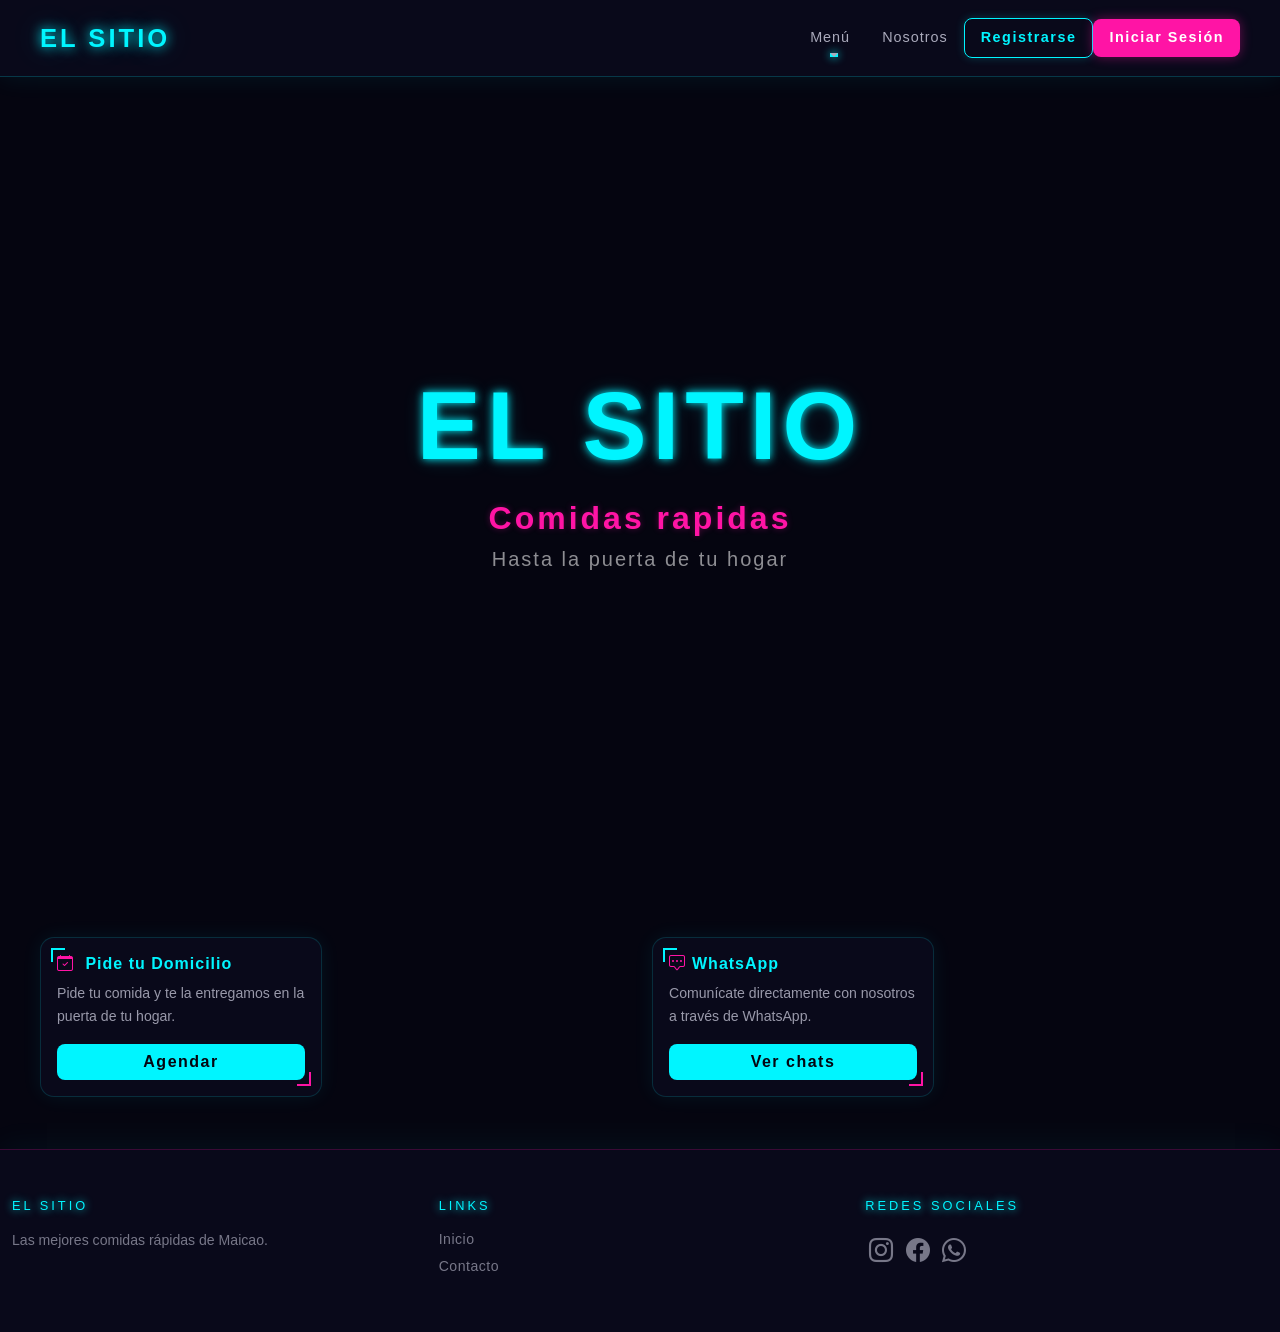
<file: index.html>
<!DOCTYPE html>
<html lang="en">
<head>
    <meta charset="UTF-8">
    <meta name="viewport" content="width=device-width, initial-scale=1.0">
        <link href="https://cdn.jsdelivr.net/npm/bootstrap@5.3.3/dist/css/bootstrap.min.css" rel="stylesheet">
            <link rel="stylesheet" href="https://cdn.jsdelivr.net/npm/bootstrap-icons@1.11.3/font/bootstrap-icons.min.css">
            <link rel="stylesheet" href="nosotros.css">


    <title>Nosotros</title>
</head>
<body>
     <style>
        /* Pequeño ajuste para centrar verticalmente los elementos en la barra */
        .mi_navbar .container-fluid {
            display: flex;
            align-items: center;
            justify-content: space-between;
        }

        .search-navbar {
            max-width: 400px;
            width: 100%;
        }

        .foto-nav-container {
            display: flex;
            align-items: center;
            gap: 10px;
        }
    </style>
</head>

<body>

    <nav class="navbar navbar-expand-lg mi_navbar">
        <div class="container-fluid">

            <div class="d-flex align-items-center gap-3">
                <a class="navbar-brand logo mb-0" href="logo.png">El Sitio</a>

              
            </div>
    
            <div class="offcanvas offcanvas-end col-12 col-md-3" tabindex="-1" id="navbarSupportedContent">
                <div class="offcanvas-header">
                    <button type="button" class="btn-close btn-close-gold" data-bs-dismiss="offcanvas"
                        aria-label="Close"></button>
                    <h5 class="offcanvas-title mt-3">Menú</h5>
                </div>

                <div class="offcanvas-body">
                    <ul class="navbar-nav ms-auto mb-2 mb-lg-0 align-items-lg-center">


                        <li class="nav-item dropdown menu">
                            <a class="nav-link dropdown-toggle" href="#" role="button" data-bs-toggle="dropdown"
                                aria-expanded="false">
                                Menú
                            </a>
                            <ul class="dropdown-menu drop_servicio">
                                <li><a class="dropdown-item item" href="#">Salchipapas</a></li>
                                <li><a class="dropdown-item item" href="#">Chuzos</a></li>
                                <li><a class="dropdown-item item" href="#">Perros Calientes</a></li>
                                <li><a class="dropdown-item item" href="#">Hamburguesas</a></li>
                                <li><a class="dropdown-item item" href="#">Más</a></li>
                            </ul>
                        </li>

                        <li class="nav-item nosotros">
                            <a class="nav-link" href="#">Nosotros</a>
                        </li>

                        <li class="nav-item registro">
                            <a class="nav-link" href="registro.php">Registrarse</a>
                        </li>
                        <li class="nav-item sesion">
                            <a class="nav-link" href="Login.html">Iniciar Sesión</a>
                        </li>
                       
                    </ul>
                </div>
            </div>

        </div>
    </nav>

    <section class="hero">

        <div class="contenido">
            <h1 class="h1">El sitio</h1>
            <h2 class="h2">Comidas rapidas <br> </h2>
            <h3>Hasta la puerta de tu hogar <br> </h3>
        </div>
    </section>

    <div class="container-fluid caja1">
        <div class="row">
            <div class="col-6 col-md-4 col-lg-3 mb-3 mb-sm-0 mt-3 tarjetas">
                <div class="card h-100">
                    <div class="card-body d-flex flex-column">
                        <h5 class="card-title"><i class="bi bi-calendar-check"></i> Pide tu Domicilio</h5>
                        <p class="card-text">Pide tu comida y te la entregamos en la puerta de tu hogar.</p>
                        <a href="#" class="btn btn-primary btncard mt-auto">Agendar</a>
                    </div>
                </div>
            </div>
            <div class="col-6 col-md-12 col-lg-3 mb-3 mb-sm-0 mt-3 mx-auto tarjetas">
                <div class="card h-100">
                    <div class="card-body d-flex flex-column">
                        <h5 class="card-title"><i class="bi bi-chat-square-dots"></i>WhatsApp</h5>
                        <p class="card-text">Comunícate directamente con nosotros a través de WhatsApp.</p>
                        <a href="#" class="btn btn-primary btncard mt-auto">Ver chats</a>
                    </div>
                </div>
            </div>
        </div>
    </div>

    <footer class="container-fluid text-light py-5 pie">
        <div class="row">
            <div class="col-4 col-md-4 seccion_pie">
                <h4>El Sitio</h4>
                <p>Las mejores comidas rápidas de Maicao.</p>
            </div>
            <div class="col-4 col-md-4 seccion_pie">
                <h4>Links</h4>
                <a href="#" class="d-block links_pie">Inicio</a>
                <a href="#" class="d-block links_pie">Contacto</a>
            </div>
            <div class="col-4 col-md-4 seccion_pie">
                <h4>Redes Sociales</h4>
                <i class="bi bi-instagram m-1"></i>
                <i class="bi bi-facebook m-1"></i>
                <i class="bi bi-whatsapp m-1"></i>
            </div>
        </div>
    </footer>

    <script src="https://cdn.jsdelivr.net/npm/bootstrap@5.3.3/dist/js/bootstrap.bundle.min.js"></script>
</body>
    
</body>
</html>
</file>
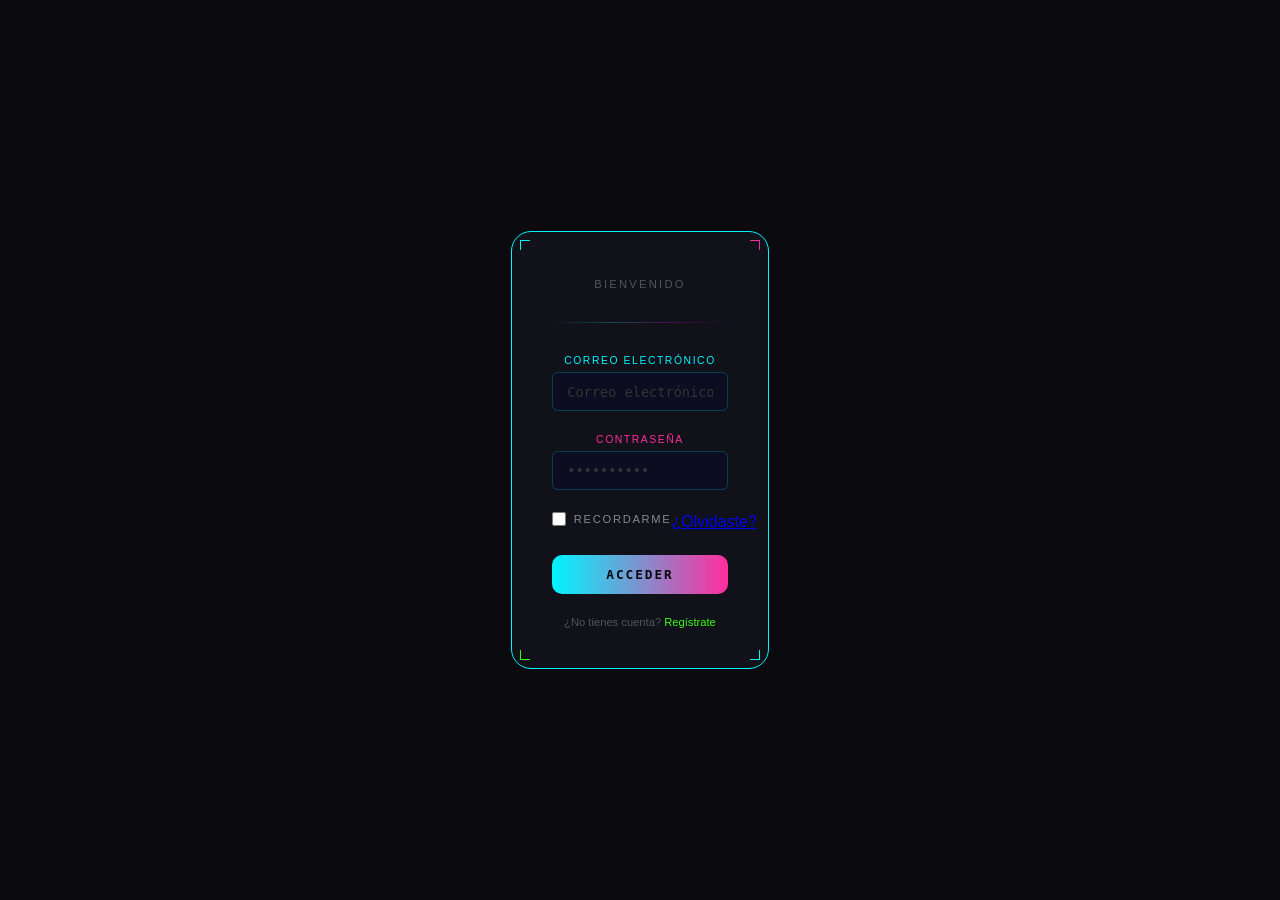
<file: Login.html>
<!DOCTYPE html>
<html lang="es">
<head>
  <meta charset="UTF-8" />
  <meta name="viewport" content="width=device-width, initial-scale=1.0"/>
  <title>Login</title>
  <link rel="stylesheet" href="registroEstilo.css" />
</head>

<body>

  <div class="scene">
    <div class="card">

      <div class="corner tl"></div>
      <div class="corner tr"></div>
      <div class="corner bl"></div>
      <div class="corner br"></div>

      <div class="logo"></div>

      <div class="sub">Bienvenido</div>

      <div class="divider"></div>

      <form action="login.php" method="POST">

        <div class="field">
          <label class="lb">Correo electrónico</label>
          <input 
            type="email" 
            name="email" 
            placeholder="Correo electrónico" 
            required
          />
        </div>

        <div class="field">
          <label class="lp">Contraseña</label>
          <input 
            type="password" 
            name="password" 
            placeholder="••••••••••"
            required
          />
        </div>

        <div class="row">
          <label class="check-wrap">
            <input type="checkbox" name="recordarme"/> Recordarme
          </label>

          <a class="olvidar" href="#">
            ¿Olvidaste?
          </a>
        </div>

        <button type="submit" class="btn">
          Acceder
        </button>

      </form>

      <div class="register">
        ¿No tienes cuenta?
        <a href="registro.php">Regístrate</a>
      </div>

    </div>
  </div>

</body>
</html>
</file>
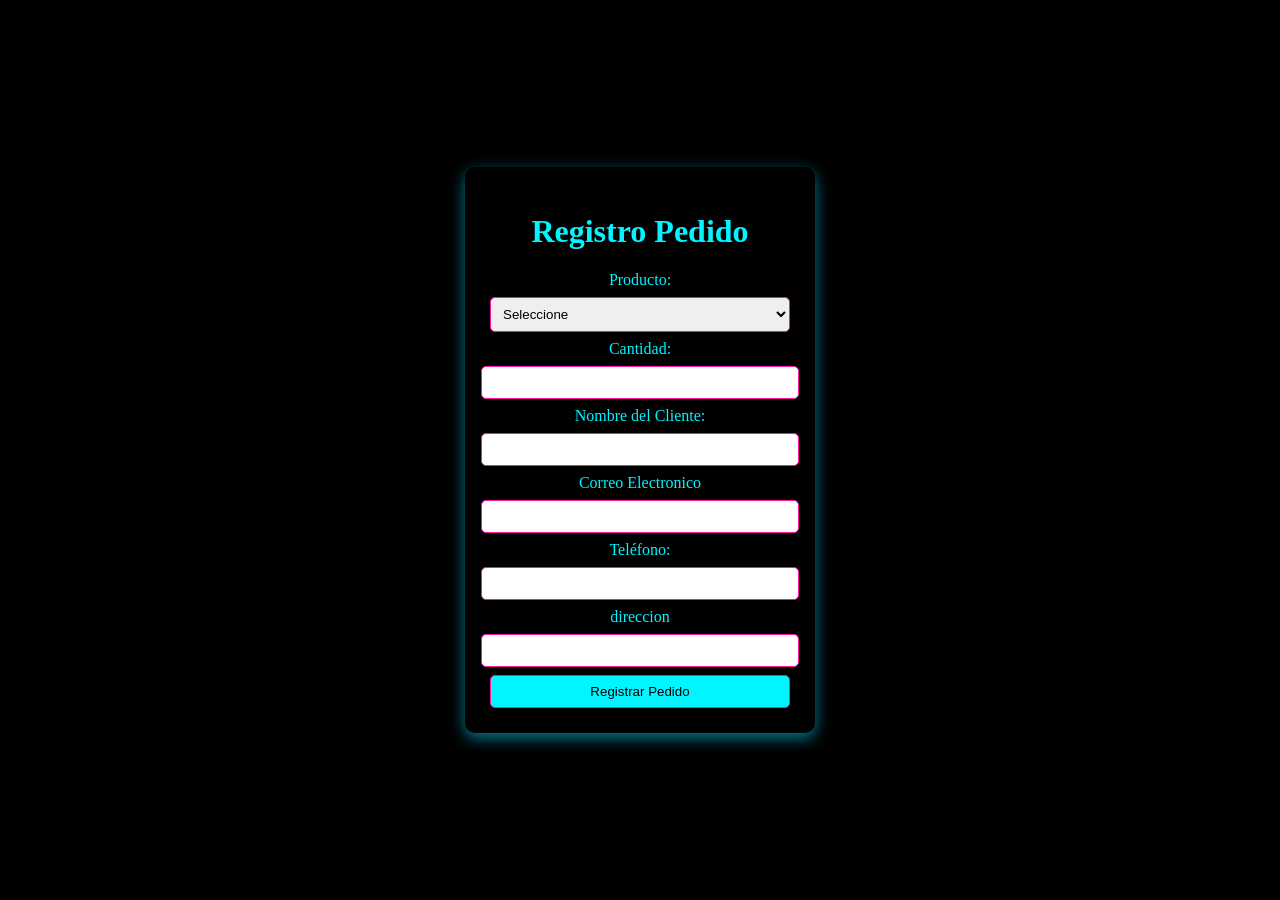
<file: pedido.html>
<!DOCTYPE html>
<html lang="es">
<head>
<meta charset="UTF-8">
<title>Registro Pedido</title>
<link rel="stylesheet" href="estilos.css">
</head>
<body>
<div class="container">
<h1>Registro Pedido</h1>
<form action="procesar_pedido.php" method="POST">
<label>Producto:</label>
<select name="producto" required>
<option value="">Seleccione</option>
<option value="1">Hamburguesa Sencilla</option>
<option value="2">Hamburguesa con Chorizo</option>
<option value="3">Hamburguesa Doble</option>
<option value="4">Hamburguesa Especial</option>
<option value="5">Perro Sencillo</option>
<option value="6">Perro Italiano</option>
<option value="7">Perro Escocés</option>
<option value="8">Perro Doble Salchicha</option>
<option value="9">Chuzopan</option>
<option value="10">Porción de Costilla 1/2 libra</option>
<option value="11">Porción de Costilla 1 libra</option>
<option value="12">Chuzo de Pollo</option>
<option value="13">Pechuga Asada</option>
<option value="14">Pechuga GratSinada</option>
<option value="15">Patacón Sencillo</option>
<option value="16">Patacón Especial</option>
<option value="17">Picada Personal</option>
<option value="18">Picada Dos Personas</option>
<option value="19">Picada Familiar</option>
<option value="20">Salchipapa Personal</option>
<option value="21">Salchipapa Dos Personas</option>
<option value="22">Salchipapa Familiar</option>
</select>
<label>Cantidad:</label>
<input type="number" name="cantidad" min="1" required>
<label>Nombre del Cliente:</label>
<input type="text" name="nombre_cliente" required>
<label >Correo Electronico</label>
<input type="email"name = "correo" required>
<label>Teléfono:</label>
<input type="number" name ="telefono" required>
<label >direccion </label>
<input type="text" name="direccion" required>
<input type="submit" value="Registrar Pedido">
</form>
</div>
</body>
</html>
</file>
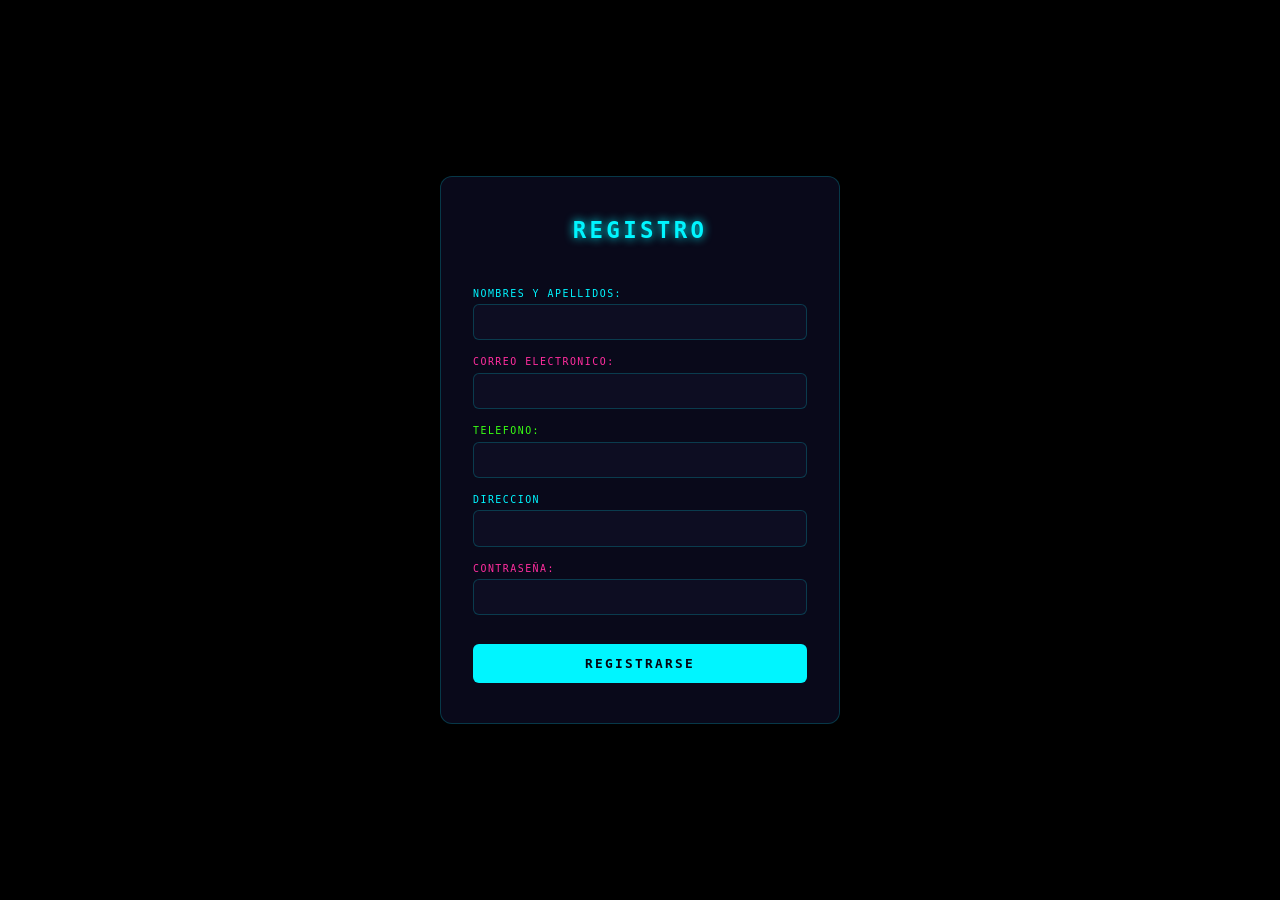
<file: registro.html>
<!DOCTYPE html>
<html lang="es">
<head>
<meta charset="UTF-8">
<title>Registrarse</title>
<link rel="stylesheet" href="loginEstilo.css">
</head>
<body>
<div class="container">
<h1>Registro</h1>
<form action="registro.php" method="POST">
<label>Nombres y Apellidos:</label>
<input type="text" name="nombre_cliente" required>

<label>Correo Electronico:</label>
<input type="email" name="correo" required>

<label>telefono:</label>
<input type="text" name="telefono" required>

<label >Direccion</label>
<input type="text" name="direccion" required>


<label>Contraseña:</label>
<input type="password" name="contrasena" required>

<input type="submit" value="Registrarse">
</form>
</div>
</body>
</html>
</file>
<file: nosotros.css>
*, *::before, *::after {
    margin: 0;
    padding: 0;
    box-sizing: border-box;
}

body {
    background: #050510;
    font-family: 'Segoe UI', sans-serif;
    color: #cdd6f4;
}

/* =========================================
   NAVBAR
   ========================================= */
.mi_navbar {
    background: #09091a !important;
    border-bottom: 1px solid rgba(0, 245, 255, 0.2);
    box-shadow: 0 0 24px rgba(0, 245, 255, 0.08);
    padding: 14px 28px;
    position: sticky;
    top: 0;
    z-index: 999;
}

.logo {
    font-size: 1.6rem;
    font-weight: 900;
    letter-spacing: 3px;
    text-transform: uppercase;
    color: #00F5FF !important;
    text-shadow: 0 0 12px #00F5FF, 0 0 30px rgba(0,245,255,0.3);
    text-decoration: none;
}

.nav-link {
    color: #aab !important;
    font-size: 0.9rem;
    letter-spacing: 1px;
    padding: 8px 16px !important;
    transition: color 0.2s;
    position: relative;
}

.nav-link::after {
    content: '';
    position: absolute;
    bottom: 0;
    left: 50%;
    transform: translateX(-50%);
    width: 0;
    height: 2px;
    background: #00F5FF;
    box-shadow: 0 0 8px #00F5FF;
    transition: width 0.25s;
}

.nav-link:hover {
    color: #00F5FF !important;
}

.nav-link:hover::after {
    width: 60%;
}

/* Dropdown menu */
.drop_servicio {
    background: #0d0d1f;
    border: 1px solid rgba(0, 245, 255, 0.2);
    border-radius: 10px;
    box-shadow: 0 8px 30px rgba(0, 245, 255, 0.12);
    padding: 8px 0;
}

.dropdown-item.item {
    color: #aab;
    font-size: 0.88rem;
    letter-spacing: 0.5px;
    padding: 9px 20px;
    transition: background 0.2s, color 0.2s;
}

.dropdown-item.item:hover {
    background: rgba(0, 245, 255, 0.08);
    color: #00F5FF;
}

/* Botón Registrarse */
.nav-item.registro .nav-link {
    background: transparent;
    border: 1.5px solid #00F5FF;
    color: #00F5FF !important;
    border-radius: 8px;
    font-weight: 700;
    letter-spacing: 1.5px;
    box-shadow: 0 0 10px rgba(0,245,255,0.2);
}

.nav-item.registro .nav-link:hover {
    background: #00F5FF;
    color: #050510 !important;
    box-shadow: 0 0 18px rgba(0,245,255,0.5);
}

.nav-item.registro .nav-link::after { display: none; }

/* Botón Iniciar Sesión */
.nav-item.sesion .nav-link {
    background: #ff14a5;
    color: #fff !important;
    border-radius: 8px;
    font-weight: 700;
    letter-spacing: 1.5px;
    box-shadow: 0 0 12px rgba(255,20,165,0.4);
}

.nav-item.sesion .nav-link:hover {
    background: #d4008a;
    box-shadow: 0 0 20px rgba(255,20,165,0.6);
}

.nav-item.sesion .nav-link::after { display: none; }

/* Offcanvas mobile */
.offcanvas {
    background: #09091a;
    border-left: 1px solid rgba(0,245,255,0.2);
}

.offcanvas-title {
    color: #00F5FF;
    letter-spacing: 2px;
    text-shadow: 0 0 8px #00F5FF;
}

/* =========================================
   HERO
   ========================================= */
.hero {
    position: relative;
    min-height: 88vh;
    display: flex;
    align-items: center;
    justify-content: center;
    overflow: hidden;
    text-align: center;
}

.hero .fondo {
    position: absolute;
    inset: 0;
    width: 100%;
    height: 100%;
    object-fit: cover;
    filter: brightness(0.3) saturate(1.3);
    z-index: 0;
}

.hero .overlay {
    position: absolute;
    inset: 0;
    background:
        radial-gradient(ellipse 70% 60% at 50% 50%, rgba(0,245,255,0.12) 0%, transparent 65%),
        linear-gradient(to bottom, rgba(5,5,16,0.3) 0%, rgba(5,5,16,0.75) 100%);
    z-index: 1;
}

.hero .contenido {
    position: relative;
    z-index: 2;
    padding: 0 24px;
}

.hero .h1 {
    font-size: clamp(3rem, 8vw, 6rem);
    font-weight: 900;
    text-transform: uppercase;
    letter-spacing: 6px;
    color: #00F5FF;
    text-shadow: 0 0 8px #00F5FF, 0 0 20px rgba(0,245,255,0.2);
    margin-bottom: 16px;
}

.hero .h2 {
    font-size: clamp(1.2rem, 3vw, 2rem);
    font-weight: 700;
    letter-spacing: 3px;
    color: #ff14a5;
    text-shadow: 0 0 6px rgba(255,20,165,0.3);
    margin-bottom: 10px;
}

.hero h3 {
    font-size: clamp(0.95rem, 2vw, 1.25rem);
    font-weight: 400;
    letter-spacing: 2px;
    color: rgba(255,255,255,0.55);
}

/* =========================================
   TARJETAS
   ========================================= */
.caja1 {
    padding: 52px 40px;
    background: #050510;
}

.tarjetas .card {
    background: #09091a;
    border: 1px solid rgba(0,245,255,0.15) !important;
    border-radius: 14px;
    box-shadow: 0 0 20px rgba(0,245,255,0.07);
    transition: transform 0.25s, box-shadow 0.25s;
    position: relative;
    overflow: hidden;
}

/* Esquinas decorativas */
.tarjetas .card::before {
    content: '';
    position: absolute;
    top: 10px; left: 10px;
    width: 14px; height: 14px;
    border-top: 2px solid #00F5FF;
    border-left: 2px solid #00F5FF;
}

.tarjetas .card::after {
    content: '';
    position: absolute;
    bottom: 10px; right: 10px;
    width: 14px; height: 14px;
    border-bottom: 2px solid #ff14a5;
    border-right: 2px solid #ff14a5;
}

.tarjetas .card:hover {
    transform: translateY(-6px);
    box-shadow: 0 12px 36px rgba(0,245,255,0.18);
}

.card-title {
    color: #00F5FF !important;
    font-size: 1rem;
    font-weight: 700;
    letter-spacing: 1px;
}

.card-title i {
    color: #ff14a5;
    margin-right: 6px;
}

.card-text {
    color: #99a;
    font-size: 0.88rem;
    line-height: 1.65;
}

.btncard {
    background: #00F5FF !important;
    color: #050510 !important;
    border: none !important;
    font-weight: 800 !important;
    letter-spacing: 1.5px;
    border-radius: 8px !important;
    transition: background 0.25s, box-shadow 0.25s, transform 0.15s !important;
}

.btncard:hover {
    background: #ff14a5 !important;
    color: #fff !important;
    box-shadow: 0 0 18px rgba(255,20,165,0.5) !important;
    transform: translateY(-2px);
}

/* =========================================
   FOOTER
   ========================================= */
.pie {
    background: #09091a !important;
    border-top: 1px solid rgba(255,20,165,0.2);
    box-shadow: 0 -4px 30px rgba(0,245,255,0.05);
}

.seccion_pie h4 {
    font-size: 0.8rem;
    text-transform: uppercase;
    letter-spacing: 3px;
    color: #00F5FF;
    text-shadow: 0 0 8px #00F5FF;
    margin-bottom: 16px;
}

.seccion_pie p {
    color: #778;
    font-size: 0.88rem;
    line-height: 1.65;
}

.links_pie {
    color: #778 !important;
    text-decoration: none;
    font-size: 0.88rem;
    letter-spacing: 0.5px;
    margin-bottom: 6px;
    transition: color 0.2s, text-shadow 0.2s;
}

.links_pie:hover {
    color: #39ff14 !important;
    text-shadow: 0 0 8px #39ff14;
}

.seccion_pie .bi {
    font-size: 1.5rem;
    color: #778;
    cursor: pointer;
    transition: color 0.2s, text-shadow 0.2s, transform 0.15s;
    display: inline-block;
}

.seccion_pie .bi:hover {
    transform: translateY(-3px);
}

.bi-instagram:hover { color: #ff14a5; text-shadow: 0 0 10px #ff14a5; }
.bi-facebook:hover  { color: #00F5FF;  text-shadow: 0 0 10px #00F5FF;  }
.bi-whatsapp:hover  { color: #39ff14;  text-shadow: 0 0 10px #39ff14;  }
</file>
<file: registroEstilo.css>
/* style.css */
* { box-sizing: border-box; margin: 0; padding: 0; }

body {
  background: #000000;
  font-family: 'Share Tech Mono', monospace;
}

.scene {
  min-height: 100vh;
  display: flex;
  align-items: center;
  justify-content: center;
  padding: 2rem;
}

/* Tarjeta */
.card {
  background: #09091a;
  border: 1px solid rgba(0, 255, 255, 0.2);
  border-radius: 12px;
  padding: 2.5rem 2rem;
  width: 100%;
  max-width: 360px;
  position: relative;
}

/* Esquinas decorativas */
.corner { position: absolute; width: 10px; height: 10px; }
.tl { top: 8px; left: 8px; border-top: 1px solid #00f5ff; border-left: 1px solid #00f5ff; }
.tr { top: 8px; right: 8px; border-top: 1px solid #ff2d9e; border-right: 1px solid #ff2d9e; }
.bl { bottom: 8px; left: 8px; border-bottom: 1px solid #39ff14; border-left: 1px solid #39ff14; }
.br { bottom: 8px; right: 8px; border-bottom: 1px solid #00f5ff; border-right: 1px solid #00f5ff; }

/* Logo */
.logo {
  font-family: 'Orbitron', monospace;
  font-size: 1.5rem;
  font-weight: 700;
  text-align: center;
  letter-spacing: 0.1em;
  margin-bottom: 0.4rem;
}
.logo .b { color: #00f5ff; text-shadow: 0 0 10px #00f5ff; }
.logo .p { color: #ff2d9e; text-shadow: 0 0 10px #ff2d9e; }
.logo .g { color: #39ff14; text-shadow: 0 0 10px #39ff14; }

.sub {
  text-align: center;
  font-size: 0.7rem;
  color: #555;
  letter-spacing: 0.2em;
  text-transform: uppercase;
  margin-bottom: 2rem;
}

.divider {
  height: 1px;
  background: linear-gradient(to right, transparent, rgba(0,255,255,0.25), rgba(255,0,255,0.25), transparent);
  margin-bottom: 2rem;
}

/* Labels */
label { display: block; font-size: 0.65rem; letter-spacing: 0.15em; text-transform: uppercase; margin-bottom: 0.4rem; }
.lb { color: #00f5ff; }
.lp { color: #ff2d9e; }

/* Campos */
.field { position: relative; margin-bottom: 1.4rem; }

.field input {
  width: 100%;
  background: #0d0d22;
  border: 1px solid rgba(0, 255, 255, 0.2);
  border-radius: 6px;
  padding: 0.65rem 0.9rem;
  color: #fff;
  font-family: 'Share Tech Mono', monospace;
  font-size: 0.85rem;
  outline: none;
  transition: border-color 0.2s, box-shadow 0.2s;
}
.field input:focus {
  border-color: #00f5ff;
  box-shadow: 0 0 8px rgba(0, 245, 255, 0.3);
}
.field input::placeholder { color: #333; }

/* Fila recordar / olvidaste */
.row {
  display: flex;
  justify-content: space-between;
  align-items: center;
  margin-bottom: 1.4rem;
}
.check-wrap {
  display: flex;
  align-items: center;
  gap: 0.5rem;
  font-size: 0.7rem;
  color: #888;
  cursor: pointer;
}
.check-wrap input[type="checkbox"] { accent-color: #39ff14; width: 14px; height: 14px; }

.forgot {
  font-size: 0.7rem;
  color: #ff2d9e;
  cursor: pointer;
  letter-spacing: 0.05em;
  text-decoration: none;
}
.forgot:hover { text-shadow: 0 0 6px #ff2d9e; }

/* Botón */
.btn {
  width: 100%;
  padding: 0.75rem;
  border: none;
  border-radius: 6px;
  background: #00f5ff;
  color: #050510;
  font-family: 'Orbitron', monospace;
  font-size: 0.8rem;
  font-weight: 700;
  letter-spacing: 0.15em;
  text-transform: uppercase;
  cursor: pointer;
  transition: all 0.2s;
}
.btn:hover {
  background: #ff2d9e;
  color: #fff;
  box-shadow: 0 0 16px rgba(255, 45, 158, 0.5);
}
.btn:active { transform: scale(0.97); }
.register { text-align: center; margin-top: 1.4rem; font-size: 0.7rem; color: #555; }
.register a { color: #39ff14; text-decoration: none; }
.register a:hover { text-shadow: 0 0 6px #39ff14; }
        * {
            margin: 0;
            padding: 0;
            box-sizing: border-box;
        }
        body {
            font-family: 'Inter', sans-serif;
            background: #0a0a0f;
            color: #fff;
            min-height: 100vh;
            display: flex;
            justify-content: center;
            align-items: center;
        }
        .card {
            background: #11111a;
            border: 1px solid #00f5ff;
            border-radius: 20px;
            padding: 40px;
            text-align: center;
            max-width: 450px;
            width: 90%;
            animation: fadeIn 0.5s ease;
        }
        .check-icon {
            font-size: 4rem;
            color: #39ff14;
            margin-bottom: 20px;
        }
        h1 {
            color: #00f5ff;
            margin-bottom: 15px;
        }
        p {
            color: #aaa;
            margin-bottom: 25px;
        }
        .countdown {
            color: #ffe600;
            font-size: 1.2rem;
            margin-bottom: 20px;
        }
        .btn {
            display: inline-block;
            padding: 12px 28px;
            background: linear-gradient(90deg, #00f5ff, #ff2d9e);
            color: #0a0a0f;
            text-decoration: none;
            border-radius: 10px;
            font-weight: 700;
            transition: 0.3s;
        }
        .btn:hover {
            transform: translateY(-2px);
            box-shadow: 0 5px 20px rgba(0,245,255,0.4);
        }
        @keyframes fadeIn {
            from { opacity: 0; transform: translateY(20px); }
            to { opacity: 1; transform: translateY(0); }
        }
</file>
<file: estilos.css>
body{
background-color: black;
display: flex;
justify-content: center;
align-items: center;
height: 100vh;
margin: 0;
color: #00F5FF;
}
div.container{
text-align: center;
background: black;
padding: 25px;
border-radius: 10px;
width: 300px;
box-shadow: 0 5px 15px rgba(3, 197, 231, 0.63);
}
form{
display: flex;
flex-direction: column;
align-items: center;
gap: 8px;
}
input, select{
width: 100%;
padding: 8px;
border-radius: 5px;
border: 1px solid #ff14a5;
}
input[type="submit"]{
background-color: #00F5FF;
color: #000;
cursor: pointer;
}
input[type="submit"]:hover{
background-color: #14b5ff;
}
</file>
<file: loginEstilo.css>
/* registroEstilo.css */

* {
  box-sizing: border-box;
  margin: 0;
  padding: 0;
}

body {
  background: #000000;
  font-family: monospace;
  min-height: 100vh;
  display: flex;
  align-items: center;
  justify-content: center;
  padding: 2rem;
}

.container {
  background: #09091a;
  border: 1px solid rgba(0, 245, 255, 0.2);
  border-radius: 12px;
  padding: 2.5rem 2rem;
  width: 100%;
  max-width: 400px;
  position: relative;
}

h1 {
  font-size: 1.4rem;
  font-weight: 700;
  text-align: center;
  letter-spacing: 0.15em;
  text-transform: uppercase;
  color: #00f5ff;
  text-shadow: 0 0 10px #00f5ff;
  margin-bottom: 1.8rem;
}

form {
  display: flex;
  flex-direction: column;
}

label {
  font-size: 0.62rem;
  letter-spacing: 0.15em;
  text-transform: uppercase;
  margin-bottom: 0.35rem;
  margin-top: 1rem;
}

/* Colores alternados en labels */
label:nth-of-type(1) { color: #00f5ff; }
label:nth-of-type(2) { color: #ff2d9e; }
label:nth-of-type(3) { color: #39ff14; }
label:nth-of-type(4) { color: #00f5ff; }
label:nth-of-type(5) { color: #ff2d9e; }

input[type="text"],
input[type="email"],
input[type="password"] {
  background: #0d0d22;
  border: 1px solid rgba(0, 245, 255, 0.2);
  border-radius: 6px;
  padding: 0.6rem 0.85rem;
  color: #ffffff;
  font-family: monospace;
  font-size: 0.83rem;
  outline: none;
  width: 100%;
  transition: border-color 0.2s, box-shadow 0.2s;
}

input[type="text"]:focus,
input[type="email"]:focus {
  border-color: #00f5ff;
  box-shadow: 0 0 8px rgba(0, 245, 255, 0.25);
}

input[type="password"]:focus {
  border-color: #ff2d9e;
  box-shadow: 0 0 8px rgba(255, 45, 158, 0.25);
}

input::placeholder {
  color: #2a2a3a;
}

input[type="submit"] {
  margin-top: 1.8rem;
  padding: 0.75rem;
  border: none;
  border-radius: 6px;
  background: #00f5ff;
  color: #050510;
  font-family: monospace;
  font-size: 0.8rem;
  font-weight: 700;
  letter-spacing: 0.18em;
  text-transform: uppercase;
  cursor: pointer;
  transition: all 0.2s;
}

input[type="submit"]:hover {
  background: #ff2d9e;
  color: #ffffff;
  box-shadow: 0 0 16px rgba(255, 45, 158, 0.45);
}

input[type="submit"]:active {
  transform: scale(0.97);
}
</file>
